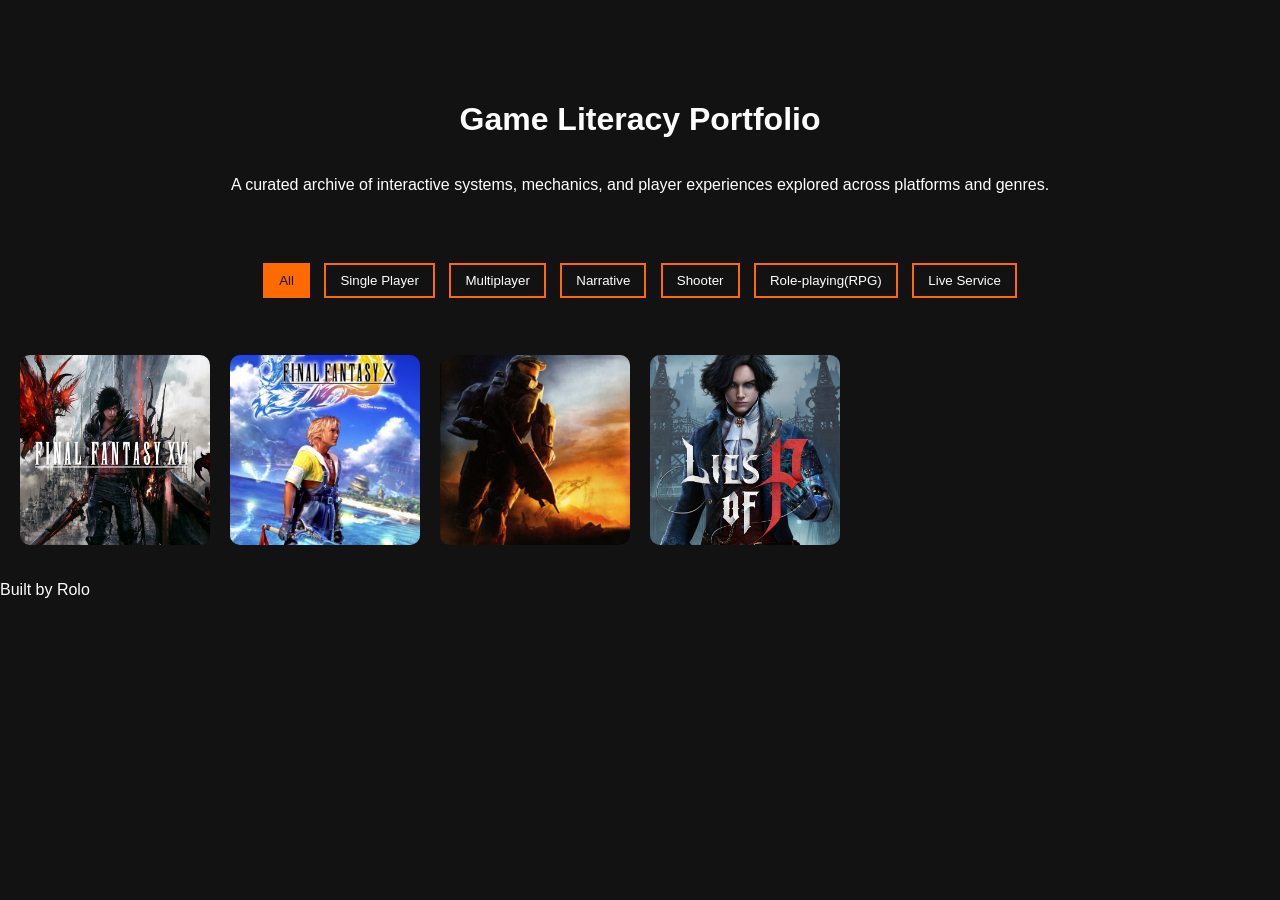
<file: index.html>
<!DOCTYPE html>
<html lang="en">
<head>
    <meta charset="UTF-8">
    <title>Game Literacy Portfolio</title>
    <meta name="viewport" content="width=device-width, initial-scale=1.0">

    <link rel="stylesheet" href="css/styles.css">
</head>

<div id="gameModal" class="modal hidden">
  <div class="modal-content">
    <span id="closeModal">&times;</span>
    <img id="modalImage">
    <h2 id="modalTitle"></h2>
    <p id="modalPlatform"></p>
    <p id="modalInsight"></p>
  </div>
</div>

<body>

    <header class="hero">
        <h1 class=""site-title>Game Literacy Portfolio</h1>
        <p class=""site-subtitle>
            A curated archive of interactive systems, mechanics, and player experiences
            explored across platforms and genres.
        </p>
    </header>

    <section class="filters">
        <button data-filter="all" class="active">All</button>
        <button data-filter="singleplayer">Single Player</button>
        <button data-filter="multiplayer">Multiplayer</button>
        <button data-filter="narrative">Narrative</button>
        <button data-filter="shooter">Shooter</button>
        <button data-filter="rpg">Role-playing(RPG)</button>
        <button data-filter="live-service">Live Service</button>
    </section>

    <main class="game-grid" id="gameGrid">
        <!-- Game cards will render here dynamically -->
    </main>

    <footer>
        <p>Built by Rolo</p>
    </footer>

    <script src="js/main.js"></script>
</body>
</html>
</file>
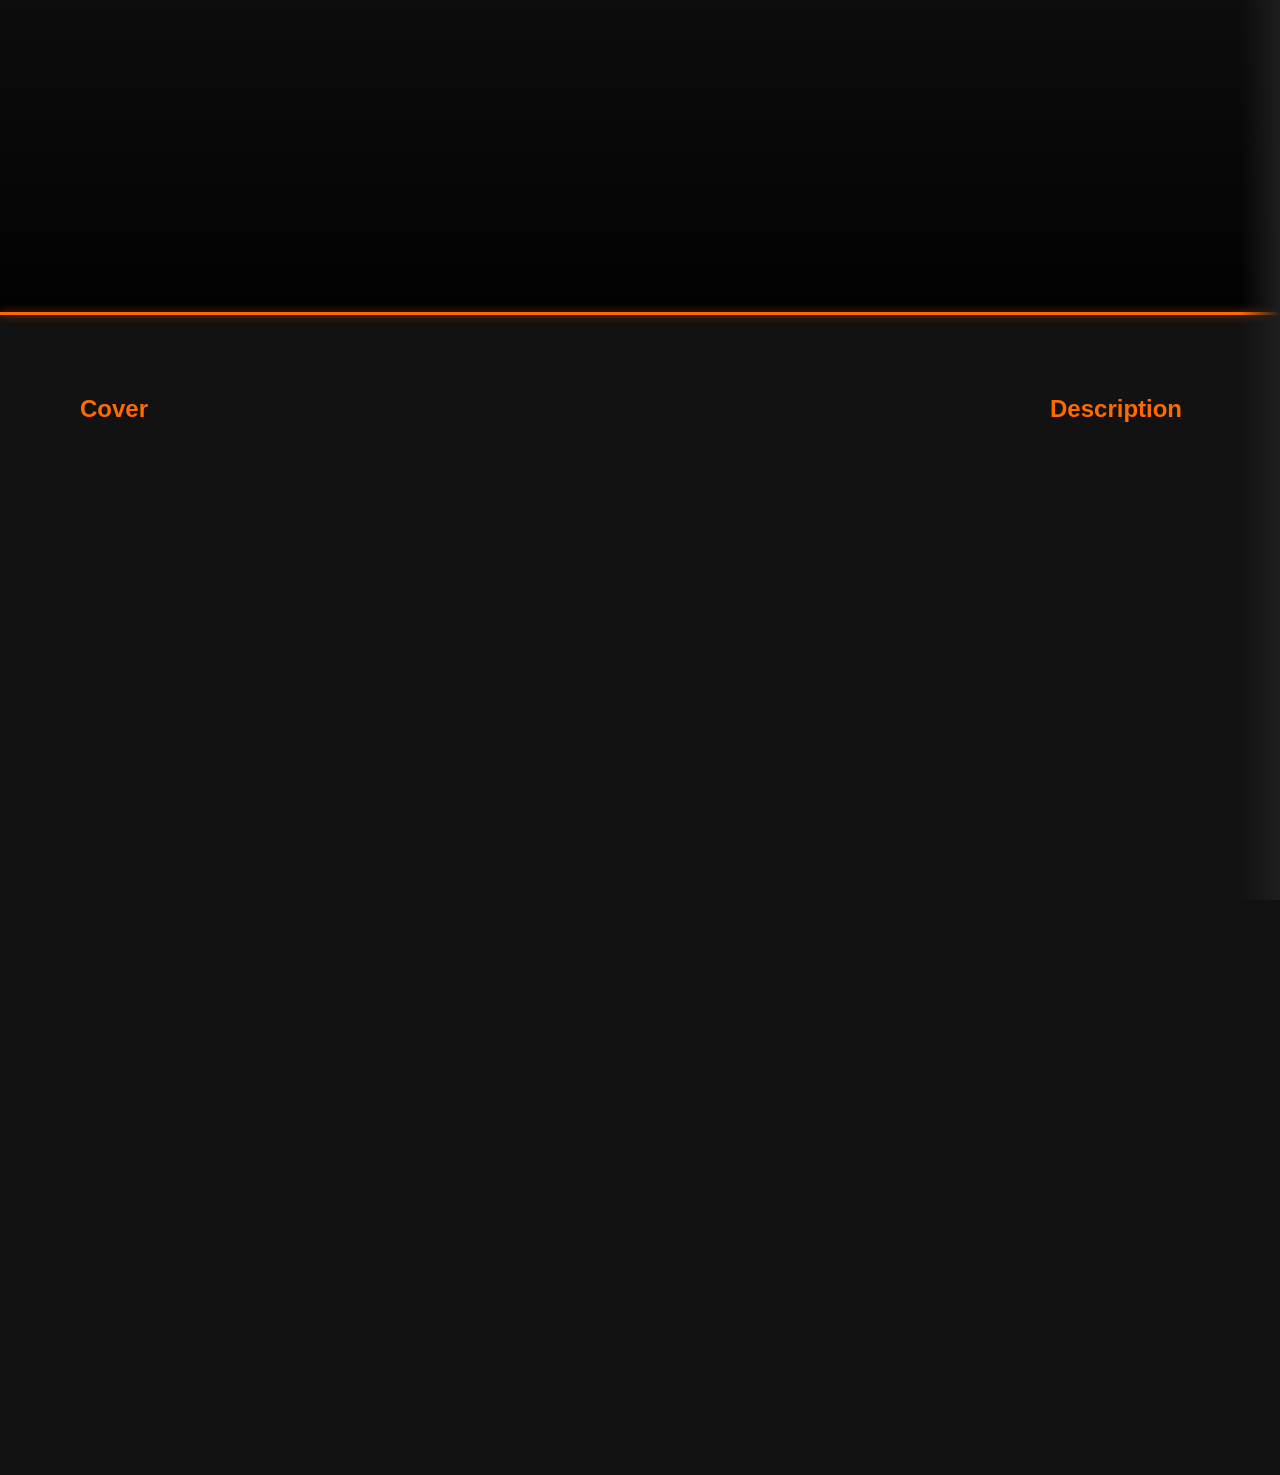
<file: game.html>
<!DOCTYPE html>
<html lang="en">
<head>
<meta charset="UTF-8">
<title>Game Details</title>
<link rel="stylesheet" href="css/styles.css">
</head>

<body>

<header class="game-hero" id="gameHero">

  <div class="hero-overlay"></div>

  <div class="hero-content">
    <h1 id="gameTitle"></h1>
    <p id="gamePlatform"></p>
    <div id="heroGenres" class="hero-genres"></div>
  </div>

</header>

<section class="info-carousel">

  <div class="info-track">

    <div class="info-card">
      <h2>Cover</h2>
      <img id="coverImage">
    </div>

    <div class="info-card description-card">
      <h2>Description</h2>

      <div class="description-content">

        <div class="description-text">
          <p id="gameDescription"></p>
        </div>

        <div class="description-meta">

          <div class="meta-group">
            <h3>Genres</h3>
            <div id="gameGenres" class="genre-list"></div>
          </div>

          <div class="meta-group">
            <h3>Platform</h3>
            <p id="gamePlatformMeta"></p>
          </div>

        </div>

      </div>

    </div>

    <div class="info-card">
      <h2>Trailer</h2>
      <iframe id="gameTrailer" frameborder="0" allowfullscreen></iframe>
    </div>

    <div class="info-card screenshots-card">
      <h2>Screenshots</h2>
      <div id="gameScreenshots" class="screenshot-gallery"></div>
    </div>

    <div class="info-card">
      <h2>Review</h2>
      <p id="gameReview"></p>
    </div>

  </div>

</section>

<script src="js/game.js"></script>

<div id="lightbox" class="lightbox hidden">

  <button id="prevBtn" class="lightbox-btn">❮</button>

  <img id="lightboxImage">

  <button id="nextBtn" class="lightbox-btn">❯</button>

</div>

</body>
</html>
</file>
<file: css/styles.css>
/* ============================= */
/* GLOBAL PAGE STYLES */
/* ============================= */

body {
  margin: 0;
  font-family: "Segoe UI", sans-serif;
  background-color: #121212;
  color: white;
}


/* ============================= */
/* HERO SECTION (MAIN PAGE) */
/* ============================= */

.hero {
  display: flex;
  flex-direction: column;
  align-items: center;
  text-align: center;
  padding: 5rem 1.5rem 3rem;
}

.site-title {
  font-size: 3rem;
  font-weight: 700;
  letter-spacing: 1px;
  margin-bottom: 1rem;
  position: relative;
}

.site-title::after {
  content: "";
  display: block;
  width: 80px;
  height: 3px;
  background-color: #ff6a00;
  margin: 0.75rem auto 0;
}

.site-subtitle {
  max-width: 650px;
  font-size: 1.1rem;
  color: #cccccc;
  line-height: 1.6;
}


/* ============================= */
/* FILTER BUTTONS */
/* ============================= */

.filters {
  text-align: center;
  margin-bottom: 2rem;
}

.filters button {
  background: transparent;
  color: white;
  border: 2px solid #ff6a00;
  padding: 8px 14px;
  margin: 5px;
  cursor: pointer;
  transition: all 0.2s ease;
}

.filters button:hover {
  background: #ff6a00;
  color: #121212;
}

.filters button.active {
  background: #ff6a00;
  color: #121212;
}


/* ============================= */
/* GAME GRID */
/* ============================= */

.game-grid {
  display: grid;
  grid-template-columns: repeat(auto-fill, minmax(180px, 1fr));
  gap: 20px;
  padding: 20px;
}


/* ============================= */
/* GAME CARDS */
/* ============================= */

.game-card {
  cursor: pointer;
  transition: transform 0.2s ease, box-shadow 0.2s ease;
  border-radius: 10px;
  overflow: hidden;
  background: #1e1e1e;
}

.game-card:hover {
  transform: scale(1.05);
  box-shadow: 0 10px 20px rgba(255, 106, 0, 0.2);
}

.hero-genres {
  margin-top: 10px;
  display: flex;
  gap: 8px;
  flex-wrap: wrap;
}

.description-section {
  max-width: 1200px;
  margin: 60px auto;
  padding: 0 20px;
}

.description-card {
  min-width: 900px;   /* 👈 wider than other cards */
  max-width: 1000px;
  overflow: hidden;
}

.description-content {
  display: flex;
  gap: 40px;
}

.description-text {
  flex: 2;
  line-height: 1.6;
}

.description-meta {
  flex: 1;
}

.genre-list {
  display: flex;
  flex-wrap: wrap;
  gap: 8px;
}

.genre-tag {
  background: rgba(255, 106, 0, 0.15);
  color: #ff6a00;
  padding: 5px 10px;
  border-radius: 999px;
  font-size: 0.75rem;
  font-weight: 600;
}

.game-image {
  width: 100%;
  aspect-ratio: 1 / 1;
  object-fit: cover;
  display: block;
}


/* ============================= */
/* GAME DETAIL PAGE */
/* ============================= */

.game-detail {
  max-width: 900px;
  margin: auto;
  padding: 2rem;
  text-align: center;
}

.detail-cover {
  width: 300px;
  border-radius: 10px;
  margin: 1.5rem 0;
}

.back-button {
  display: inline-block;
  margin-top: 2rem;
  color: #ff6a00;
  text-decoration: none;
  font-weight: bold;
}


/* ============================= */
/* GAME HERO BANNER */
/* ============================= */

#coverImage {
  width: 100%;
  height: auto;
  max-height: 1000px;
  object-fit: contain;   /* 👈 prevents cropping */
  border-radius: 8px;
}

.game-hero {
  position: relative;
  height: 35vh;
  max-height: 340px;
  background-size: cover;
  background-position: center 35%;
  display: flex;
  align-items: flex-end;
}

.hero-overlay {
  position: absolute;
  inset: 0;
  background: linear-gradient(
    to top,
    rgba(0,0,0,0.9),
    rgba(0,0,0,0.3)
  );
}

.hero-content {
  position: relative;
  padding: 40px;
}

.hero-content h1 {
  font-size: 3rem;
  margin: 0;
}

.hero-content p {
  color: #ff6a00;
  font-weight: bold;
}

.game-hero::after {
  content: "";
  position: absolute;
  bottom: 0;
  height: 3px;
  width: 100%;
  background: #ff6a00;
  box-shadow: 0 0 8px rgba(255,106,0,0.6);
}


/* ============================= */
/* TAGS */
/* ============================= */

.tag {
  display: inline-block;
  background: #ff6a00;
  color: black;
  padding: 5px 10px;
  margin: 5px;
  border-radius: 20px;
  font-size: 0.85rem;
}

/* ============================= */
/* SCREENSHOT GALLERY */
/* ============================= */

.screenshots-card {
  height: 1000px;
} 

.screenshot-gallery {
  display: grid;
  
  grid-template-columns: repeat(auto-fit, minmax(200px, 1fr));
  gap: 5px;

  height: 50%;
}

.screenshot-gallery::after {
  content: "";
  position: absolute;
  right: 0;
  top: 0;
  width: 40px;
  height: 100%;
  background: linear-gradient(to right, transparent, #1e1e1e);
}

.screenshot-gallery img {
  height: 200px;
  aspect-ratio: 16 / 9;
  grid-column: span 2;

  object-fit: cover;   /* 👈 keeps images clean */
  border-radius: 4px;

  cursor: pointer;
  transition: transform 0.2s ease, box-shadow 0.2s ease;
}

.screenshot-gallery img:first-child {
  grid-column: span 4;
}

.screenshot-gallery img:last-child:nth-child(odd) {
  grid-column: span 2;
}

.screenshot-gallery img:hover {
  transform: scale(1.08);
  box-shadow: 0 0 10px rgba(255,106,0,0.4);
}

/* Hide scrollbar */
.screenshot-gallery::-webkit-scrollbar {
  display: none;
}


/* ============================= */
/* LIGHTBOX VIEWER */
/* ============================= */

.lightbox {
  position: fixed;
  inset: 0;
  background: rgba(0,0,0,0.9);
  display: flex;
  justify-content: center;
  align-items: center;
  z-index: 1000;
}

.lightbox img {
  max-width: 90%;
  max-height: 85%;
  border-radius: 10px;
}

.lightbox-btn {
  position: absolute;
  top: 50%;
  transform: translateY(-50%);
  background: rgba(0,0,0,0.5);
  border: none;
  color: #ff6a00;
  font-size: 2rem;
  cursor: pointer;
  padding: 10px;
  border-radius: 50%;
  transition: background 0.2s ease;
}

.lightbox-btn:hover {
  background: rgba(255,106,0,0.3);
}

#prevBtn {
  left: 20px;
}

#nextBtn {
  right: 20px;
}

.hidden {
  display: none;
}

/* ============================= */
/* INFO CAROUSEL */
/* ============================= */

.info-carousel {
  overflow: hidden;
  padding: 40px 20px;
}

.info-track {
  display: flex;              /* 👈 CRITICAL */
  gap: 30px;

  overflow-x: auto;           /* horizontal scroll */
  overflow-y: hidden;         /* prevent vertical scroll */

  scroll-behavior: smooth;

  padding: 20px;
  padding-left: 40px;
  padding-right: 40px;
}

.info-track::-webkit-scrollbar {
  display: none;
}

.info-card {
  scroll-snap-align: start;
  min-width: 900px;
  min-height: 450px;
  padding: 20px;

  display: flex;
  flex-direction: column;
  justify-content: flex-start; /* 👈 ensures content starts at top */
  overflow: hidden;
}


.info-card h2 {
  color: #ff6a00;
  margin-top: 0;
}

.info-card img,
.info-card iframe {
  width: 100%;
  border-radius: 8px;
}

.info-carousel::-webkit-scrollbar {
  display: none;
}
</file>
